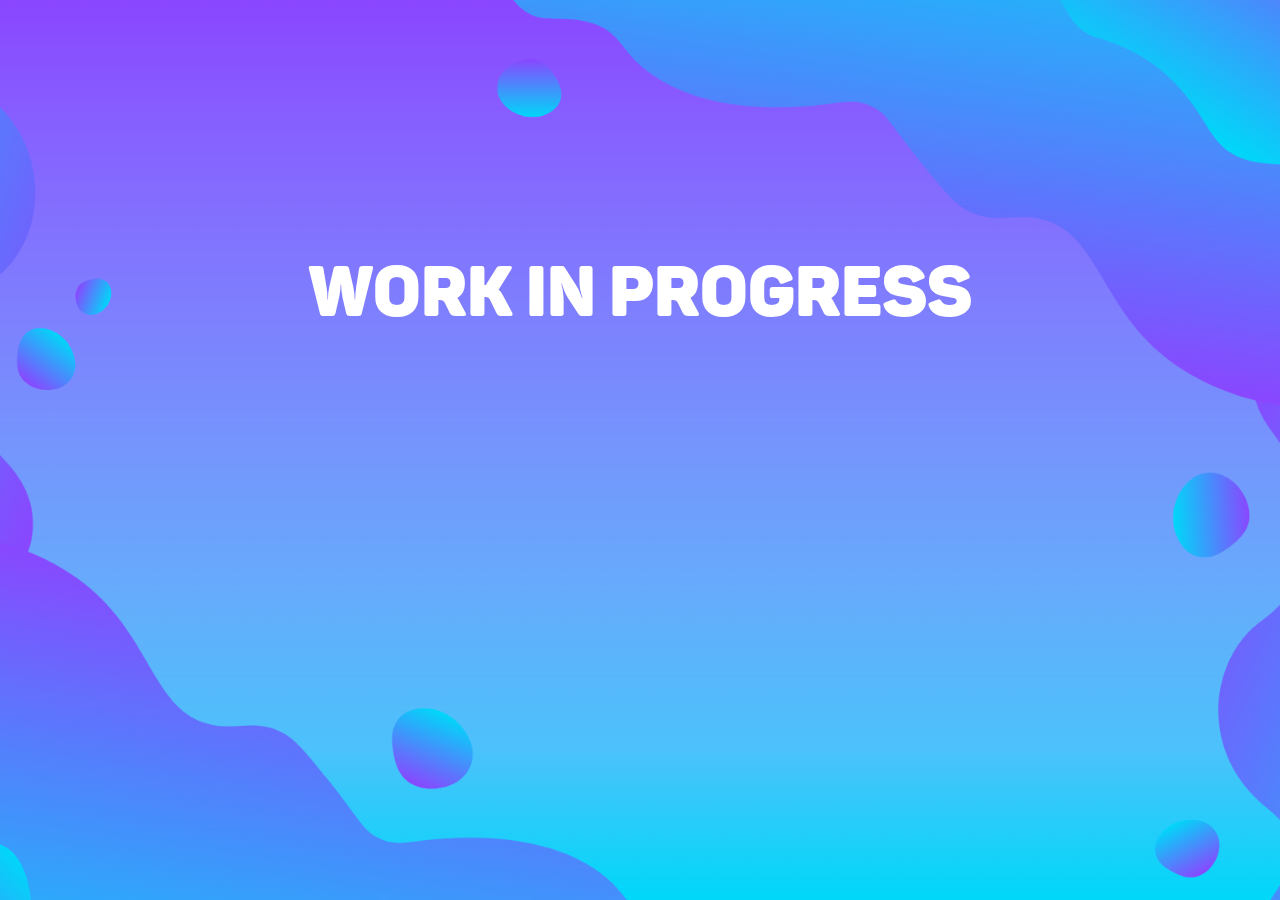
<file: other/index.html>
<!DOCTYPE html>
<html lang="en">
<head>
    <meta charset="UTF-8">
    <meta name="viewport" content="width=device-width, initial-scale=1.0">
    <title>Work in Progress...</title>
</head>
<body>
    
    <div id="text">WORK IN PROGRESS</div>

</body>

<style>
    @font-face { font-family: Panton\ Black\ Caps; src: url('../fonts/Panton\ Black\ Caps.ttf'); }
    *::selection {
        background-color: transparent;
    }
    body {
        background-color: black;
        background-image: url('bg.png');
        background-size: cover;
        background-position: center;
        background-attachment: fixed;
        overflow: hidden 
    }
    #text {
        color: white;
        font-family: "Panton Black Caps";
        font-size: 70px;
        margin-top: 250px;
        text-align: center;
    }
</style>
<script>
    let texts = [
        "WORK IN PROGRESS",
        "WORK IN PROGRESS.",
        "WORK IN PROGRESS..",
        "WORK IN PROGRESS...",
    ];
    let n = 1;
    setInterval(() => {  
        document.getElementById('text').textContent = texts[n];
        n++;
        if (n >= texts.length) n = 0;
    }, 700);
</script>
</html>
</file>
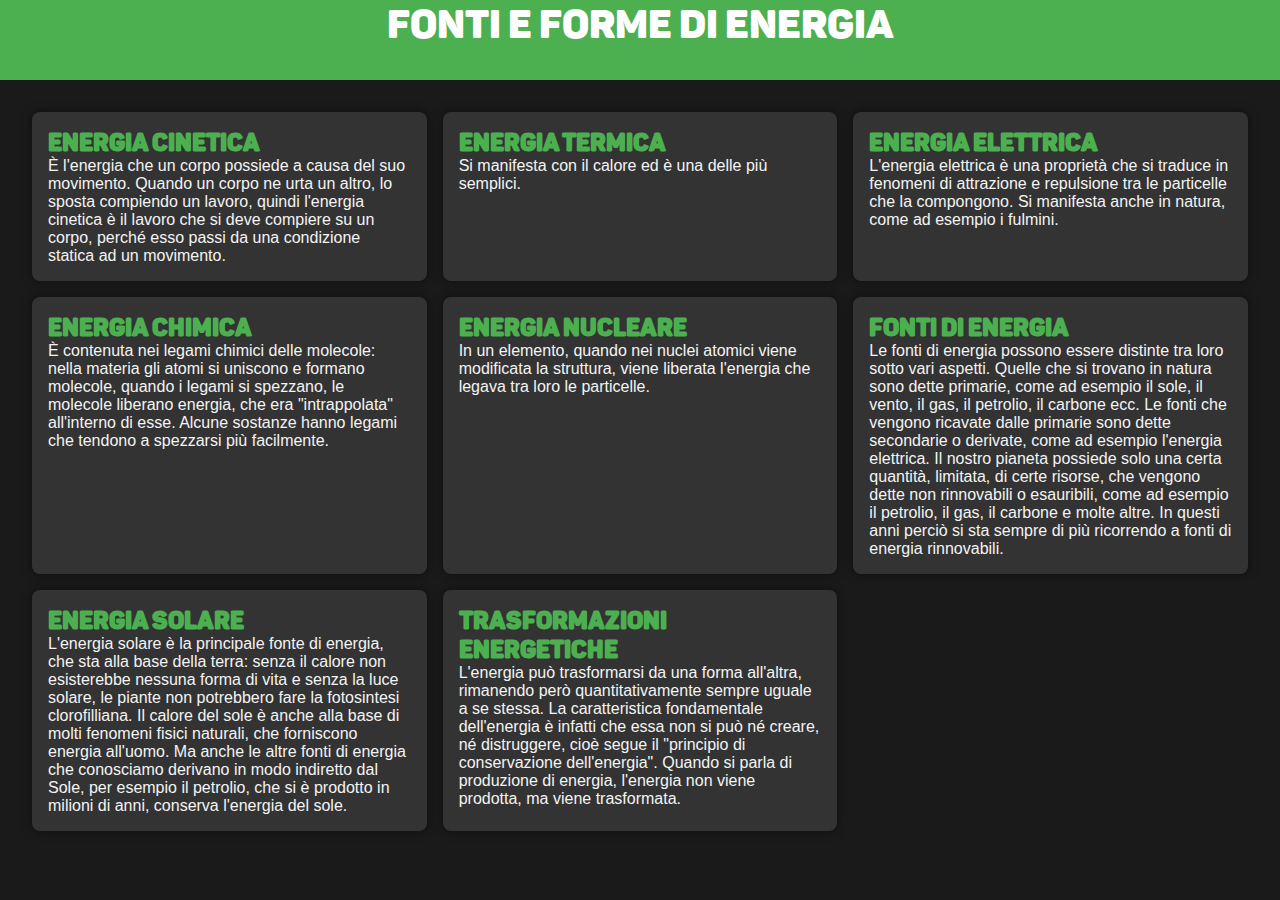
<file: scuola/lavori/tecnologia/fonti-di-energia.html>
<!DOCTYPE html>
<html lang="it">
<head>
    <meta charset="UTF-8">
    <meta name="viewport" content="width=device-width, initial-scale=1.0">
    <title>Fonti e Forme di Energia</title>
    <link rel="stylesheet" href="styles.css">
    <script src="brainSuperReflex.js"></script>
   </head>
<body>
    <header>
        <div class="title">Fonti e Forme di Energia</div>
    </header>
    <main>
        <section class="grid-container">
            <div class="grid-item">
                <h2>Energia Cinetica</h2>
                <p>È l'energia che un corpo possiede a causa del suo movimento. Quando un corpo ne urta un altro, lo sposta compiendo un lavoro, quindi l'energia cinetica è il lavoro che si deve compiere su un corpo, perché esso passi da una condizione statica ad un movimento.</p>
            </div>
            <div class="grid-item">
                <h2>Energia Termica</h2>
                <p>Si manifesta con il calore ed è una delle più semplici.</p>
            </div>
            <div class="grid-item">
                <h2>Energia Elettrica</h2>
                <p>L'energia elettrica è una proprietà che si traduce in fenomeni di attrazione e repulsione tra le particelle che la compongono. Si manifesta anche in natura, come ad esempio i fulmini.</p>
            </div>
            <div class="grid-item">
                <h2>Energia Chimica</h2>
                <p>È contenuta nei legami chimici delle molecole: nella materia gli atomi si uniscono e formano molecole, quando i legami si spezzano, le molecole liberano energia, che era "intrappolata" all'interno di esse. Alcune sostanze hanno legami che tendono a spezzarsi più facilmente.</p>
            </div>
            <div class="grid-item">
                <h2>Energia Nucleare</h2>
                <p>In un elemento, quando nei nuclei atomici viene modificata la struttura, viene liberata l'energia che legava tra loro le particelle.</p>
            </div>
            <div class="grid-item">
                <h2>Fonti di Energia</h2>
                <p>Le fonti di energia possono essere distinte tra loro sotto vari aspetti. Quelle che si trovano in natura sono dette primarie, come ad esempio il sole, il vento, il gas, il petrolio, il carbone ecc. Le fonti che vengono ricavate dalle primarie sono dette secondarie o derivate, come ad esempio l'energia elettrica. Il nostro pianeta possiede solo una certa quantità, limitata, di certe risorse, che vengono dette non rinnovabili o esauribili, come ad esempio il petrolio, il gas, il carbone e molte altre. In questi anni perciò si sta sempre di più ricorrendo a fonti di energia rinnovabili.</p>
            </div>
            <div class="grid-item">
                <h2>Energia Solare</h2>
                <p>L'energia solare è la principale fonte di energia, che sta alla base della terra: senza il calore non esisterebbe nessuna forma di vita e senza la luce solare, le piante non potrebbero fare la fotosintesi clorofilliana. Il calore del sole è anche alla base di molti fenomeni fisici naturali, che forniscono energia all'uomo. Ma anche le altre fonti di energia che conosciamo derivano in modo indiretto dal Sole, per esempio il petrolio, che si è prodotto in milioni di anni, conserva l'energia del sole.</p>
            </div>
            <div class="grid-item">
                <h2>Trasformazioni Energetiche</h2>
                <p>L'energia può trasformarsi da una forma all'altra, rimanendo però quantitativamente sempre uguale a se stessa. La caratteristica fondamentale dell'energia è infatti che essa non si può né creare, né distruggere, cioè segue il "principio di conservazione dell'energia". Quando si parla di produzione di energia, l'energia non viene prodotta, ma viene trasformata.</p>
            </div>
        </section>
    </main>
</body>
</html>
</file>
<file: scuola/lavori/tecnologia/styles.css>
@font-face { font-family: Panton\ Black\ Caps; src: url(fonts/Panton\ Black\ Caps.ttf); }

*{
    margin: 0px;
    padding: 0px;
}

body {
    font-family: 'Roboto', sans-serif;
    margin: 0;
    padding: 0;
    background-color: #1a1a1a;
    color: #f4f4f4;
    overflow-x: hidden;
}

header {
    background-color: #4CAF50;
    color: white;
    text-align: center;
    height: 80px;
}

.title {
    color: white;
    text-align: center;
    font-size: 40px;
    font-family: "Panton Black Caps";
}

.grid-container {
    display: grid;
    grid-template-columns: repeat(auto-fill, minmax(300px, 1fr));
    gap: 1rem;
    padding: 2rem;
}

.grid-item {
    background-color: #333;
    padding: 1rem;
    border-radius: 8px;
    box-shadow: 0 0 10px rgba(0, 0, 0, 0.5);
    transition: transform 0.3s;
}

.grid-item:hover {
    transform: scale(1.05);
}

h2 {
    color: #4CAF50;
    font-family: "Panton Black Caps";
}
</file>
